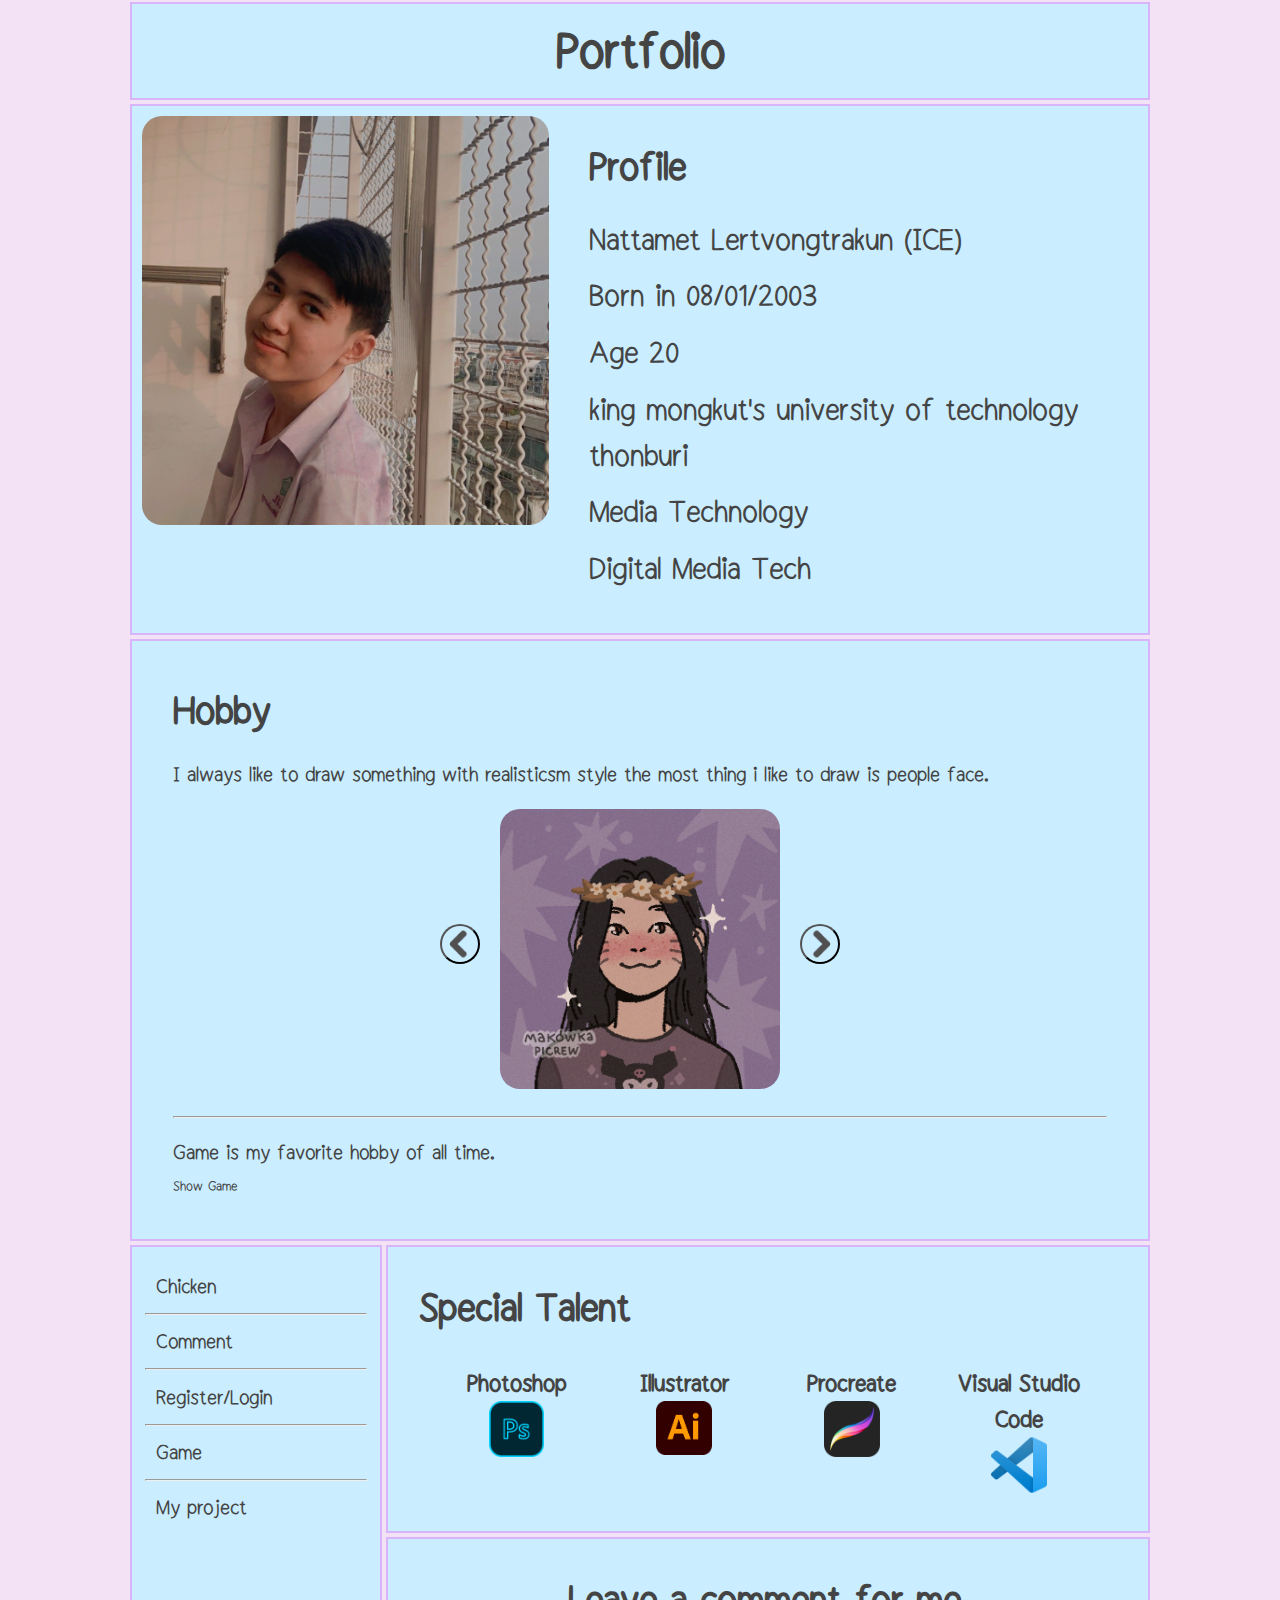
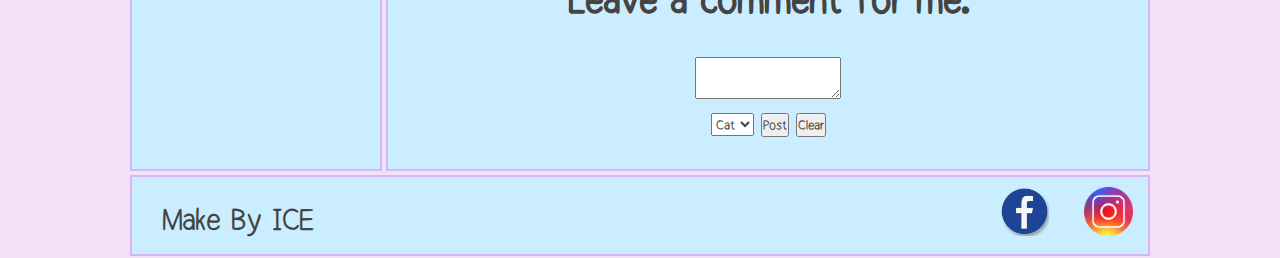
<file: index.html>
<!DOCTYPE html>
<html lang="en">

<head>
    <meta charset="UTF-8">
    <meta name="viewport" content="width=device-width, initial-scale=1.0">
    <link rel="stylesheet" href="decore.css">
    <script type="text/javascript" src="forPort.js"></script>
    <title>Document</title>
</head>

<!-- Ref ICON Facebook, IG, Photoshop, Illustrator 
https://www.flaticon.com/

Ref ICON GAME , Visual Studio
https://seeklogo.com/vector-logo/284923/dota-2 

Ref Procreate
https://commons.wikimedia.org/wiki/File:Procreate-icon.png 
-->


<body>
    <div class="grid-container">
        <div class="topper">
            <h1>Portfolio</h1>
        </div>

        <div class="main">
            <div class="aboutme">
                <img class="porfilepic" src="pic/profile.jpg" alt="">

                <section class="profile">
                    <h2>Profile</h2>
                    <li>Nattamet Lertvongtrakun (ICE)</li>
                    <li>Born in 08/01/2003</li>
                    <li>Age 20</li>
                    <li id="kmutt"><a href="https://www.kmutt.ac.th/">king mongkut's university of technology thonburi</a></li>
                    <li id="mdt"><a href="https://www.media.kmutt.ac.th/programs/media-technology/">Media Technology</a></li>
                    <li>Digital Media Tech</li>
                </section>
            </div>

            
        </div>

        <div class="hobby">
            <div class="whatido">
                <h2 id="hobby">Hobby</h2>
                <div id="inhobby">
                    <li>
                        I always like to draw something with realisticsm style the most thing i like to draw is people face.
                    </li>
                    <div id="drawexam">
                        <button id="arrLeft">
                            <img id="left" src="pic/arrow.png" alt="">
                        </button>
                        <div id="myDrawPicdiv">
                            <img id="myDrawPic" src="pic/ITsKhim.png" alt="">
                        </div>
                        <button id="arrRight">
                            <img id="right" src="pic/arrow.png" alt="">
                        </button>
                    </div>
                    <hr>
                    <li>
                        Game is my favorite hobby of all time.
                    </li>
                    <div id="gameexap">
                        <button onclick="gamebt()" id="showgame">Show Game</button>
                        <div id="layer"></div>
                    </div>
                </div>
            </div>
        </div>

        <div class="talent">
            <h2>Special Talent</h2>
            <div class="talentlist"> 
                <div class="ps">
                    <h3>Photoshop</h3>
                    <img src="pic/Ps.png" alt="">
                </div>

                <div class="ai">
                    <h3>Illustrator</h3>
                    <img src="pic/Ai.png" alt="">
                </div>

                <div class="pc">
                    <h3>Procreate</h3>
                    <img src="pic/Pc.png" alt="">
                </div>

                <div class="vs">
                    <h3>Visual Studio Code</h3>
                    <img src="pic/Vs.png" alt="">
                </div>
            </div>
        </div>

        <div class="linkassign">
            <div><a href="chicken/recipe.html">Chicken</a></div>
            <hr>
            <div><a href="comment/index.html">Comment</a></div>
            <hr>
            <div><a href="Register/register.html">Register/Login</a></div>
            <hr>
            <div><a href="game/index.html">Game</a></div>
            <hr>
            <div><a href="project.html">My project</a></div>
        </div>

        <div class="commentbox">
            <h2>Leave a comment for me.</h2>
            <div id="box">

            </div>

            <nav class="buton">
                <textarea name="text1" id="text1"></textarea>
                <nav id="comment">
                    <select name="charater" id="charater">
                        <option value="cat">Cat</option>
                        <option value="dog">Dog</option>
                    </select>
                    <button id="forcmt" type="button" onclick="postFunction()">Post</button>
                    <button id="forcmt" type="button" onclick="clearcmtFunction()">Clear</button>
                </nav>
            </nav>
        </div>

        <div class="footer">
            <div id="make">Make By ICE</div>
            <div id="contact">
                <li>
                    <a id="fb" href="https://www.facebook.com/profile.php?id=100011396587072"><img src="pic/facebook.png" alt=""></a> 
                </li>
                <li>
                    <a id="ig" href="https://www.instagram.com/luv3_ice/"><img src="pic/instagram.png" alt=""></a>
                </li>
            </div>
        </div>
    </div>
</body>

</html>
</file>
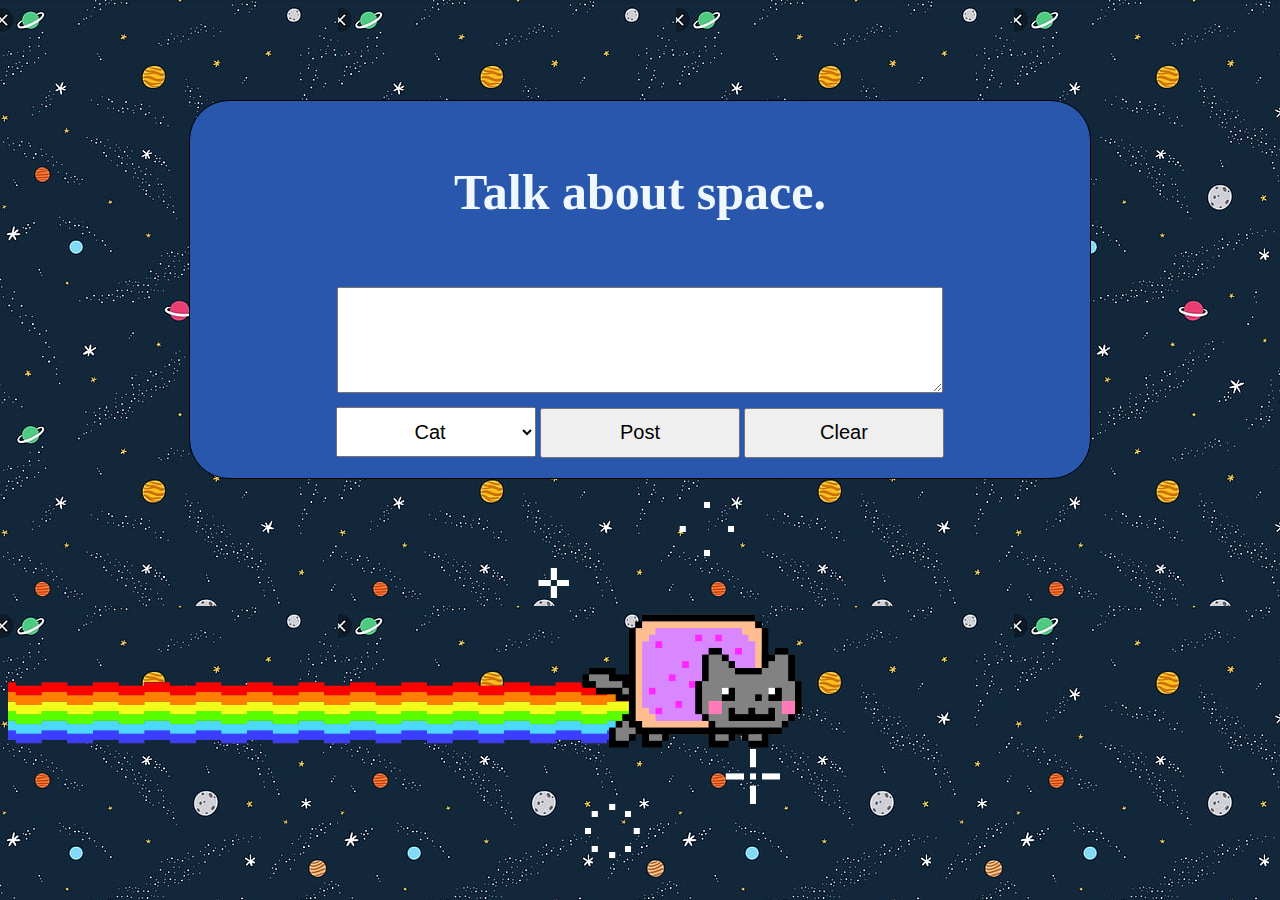
<file: comment/index.html>
<!DOCTYPE html>
<html>
<head>
	<meta charset='utf-8'>
	<meta http-equiv='X-UA-Compatible' content='IE=edge'>
	<title>Blogger</title>
	<meta name='viewport' content='width=device-width, initial-scale=1'>
	<link rel='stylesheet' type='text/css' media='screen' href='forass5.css'>
	<script src='forass5.js'></script>
</head>
<body>
	<main>
		<h2>Talk about space.</h2>
		<div id="box">
			
		</div>
		
		<nav class="buton">
			<textarea name="text1" id="text1"></textarea> 
			<nav>
			<select name="charater" id = "charater">
				<option value="cat">Cat</option>
				<option value="dog">Dog</option>
			</select>
			<button type="button" onclick="postFunction()">Post</button>
			<button type="button" onclick="clearFunction()">Clear</button>
			</nav>
		</nav>
	</main>
	<img id="nyan" src="pic/nyan-cat.gif" alt="Nyan cat all over">
	
</body>
</html>
</file>
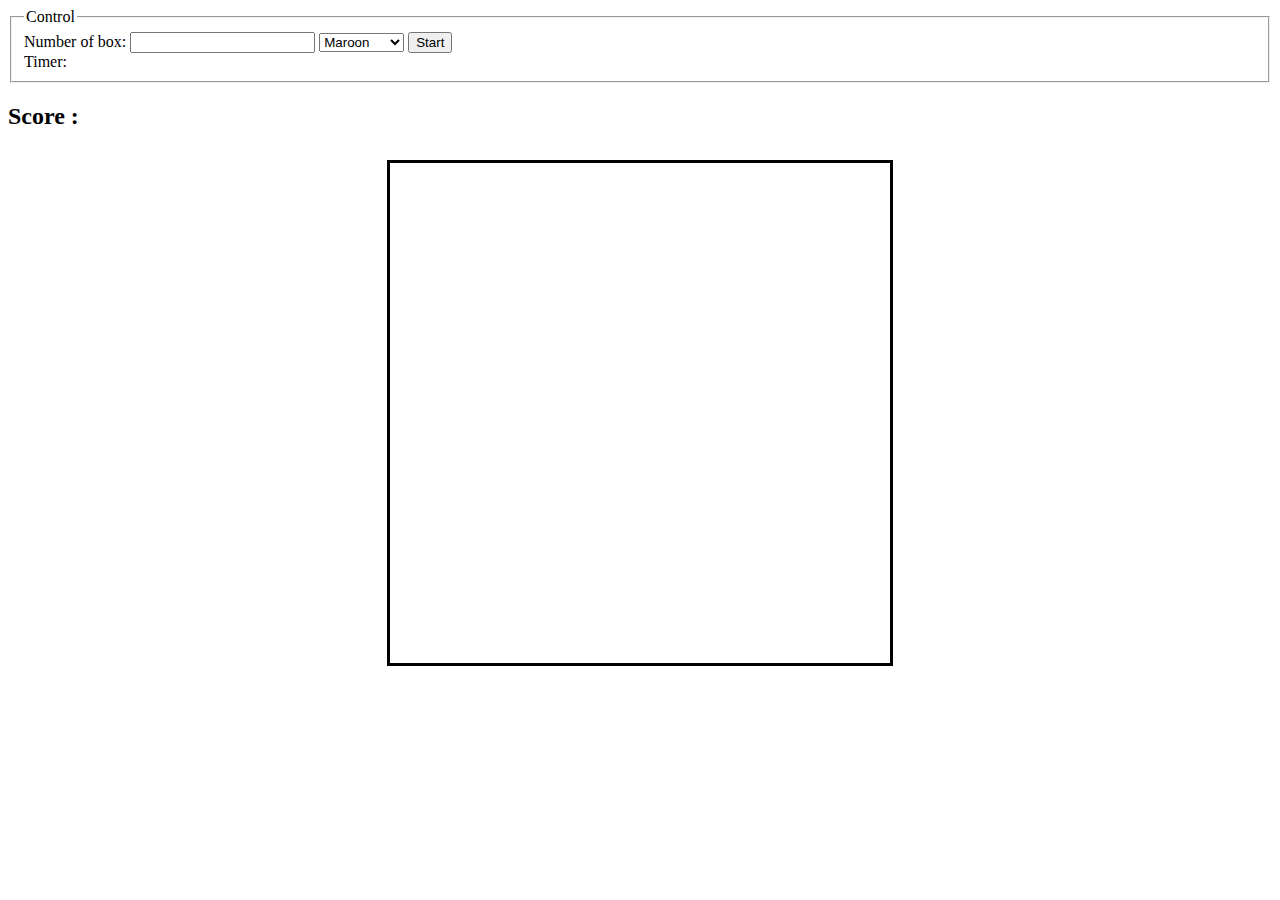
<file: game/index.html>
<!DOCTYPE html>
<html>
	<head>
		<meta charset="UTF-8">
		<title>Square game</title>
		<script type="text/javascript" src="game.js"></script>
		<link rel="stylesheet" type="text/css" href="game.css">
	</head>
	<body>
		<!-- these codes were adapted from https://courses.cs.washington.edu/courses/cse154/17sp/lecture/more-dom/code/squares.html  -->

		<fieldset>
			<legend>Control</legend>
			Number of box: 
			<input type="text" name="numbox" id="numbox">
			<select name="color" id = "color">
				<option value="maroon">Maroon</option>
				<option value="lightgreen">Lightgreen</option>
				<option value="magenta">Magenta</option>
			</select>
			<button id="start">Start</button>
			<div id="timerClock"> Timer:
				<div id="clock"></div>
			</div>
		</fieldset>

		
		<h2>Score :<h2 id="score"></h2></h2>
		
		<div id="container">
			<div id="layer"></div>
		</div>
	
	</body>
</html>
</file>
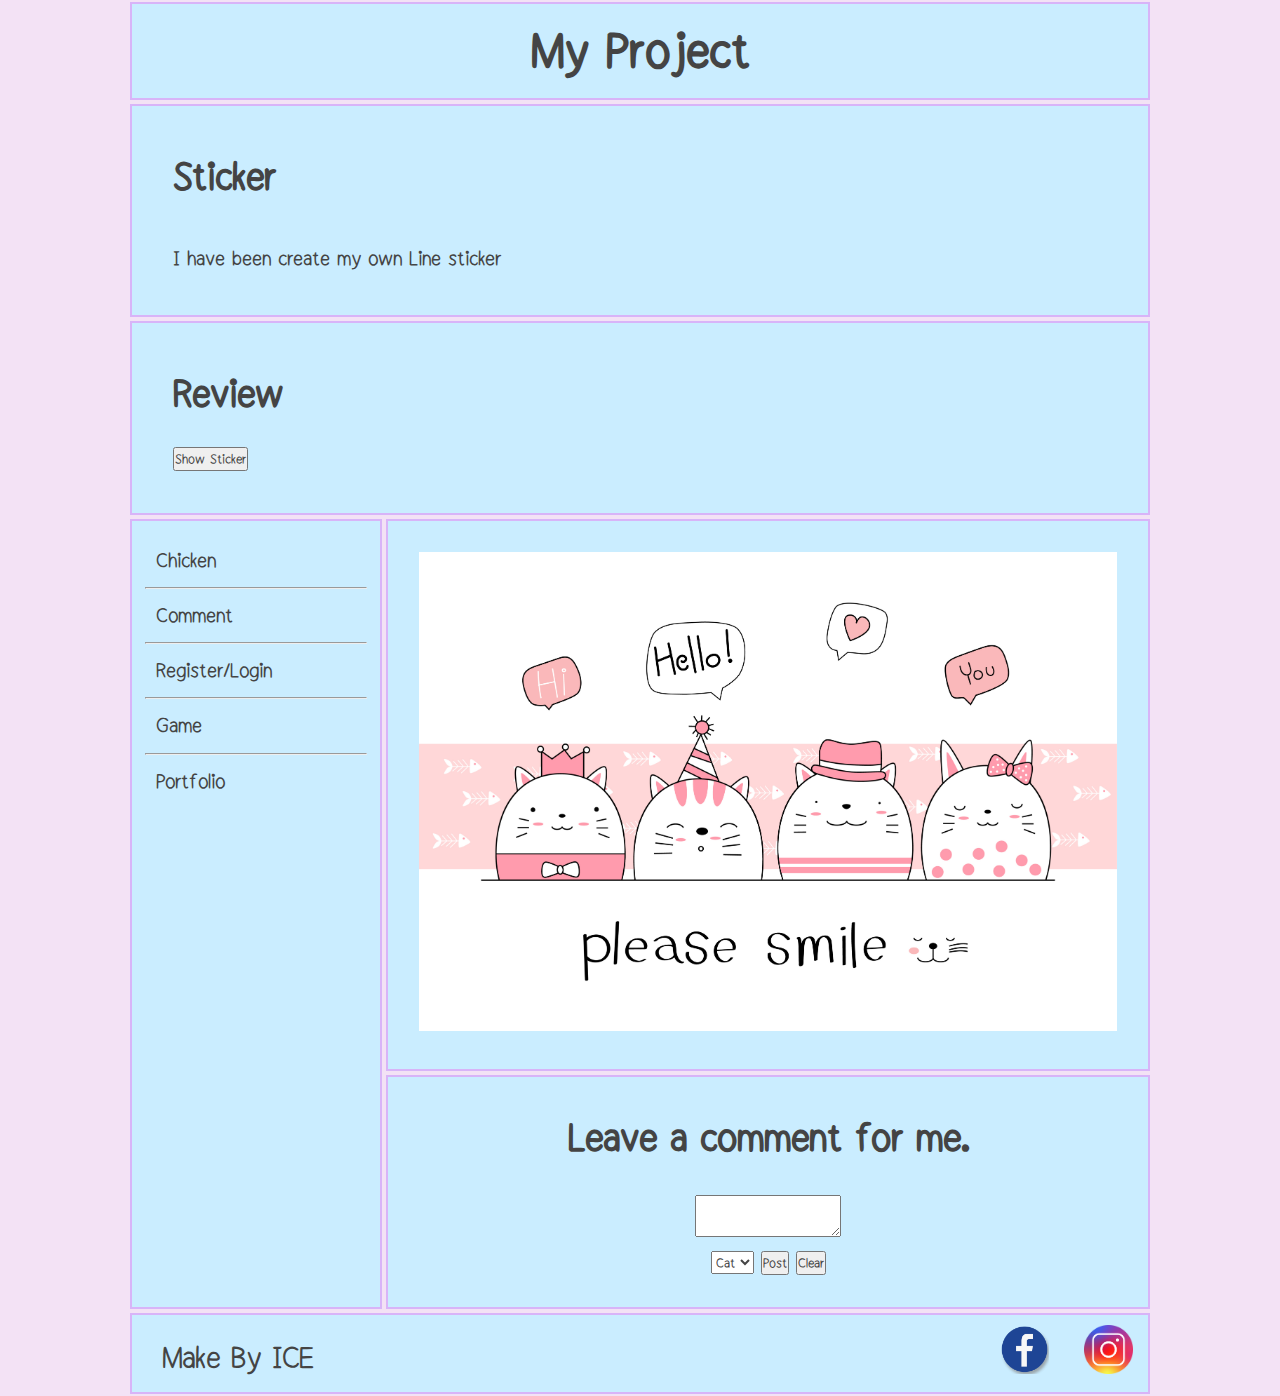
<file: project.html>
<!DOCTYPE html>
<html lang="en">
<head>
    <meta charset="UTF-8">
    <meta name="viewport" content="width=device-width, initial-scale=1.0">
    <link rel="stylesheet" href="decore.css">
    <script type="text/javascript" src="forProject.js"></script>
    <title>Document</title>
</head>
<!-- 
smile pic
https://www.vecteezy.com/vector-art/1957782-hand-drawn-style-cute-cat-cartoon-doodle-pastel-wallpaper
-->
<body>
    <div class="grid-container">
        <div class="topper">
            <h1>My Project</h1>
        </div>

        <div class="main">
            <div id="sticker">
                <h2>Sticker</h2>
                <div id="stkinfo">
                    <li>
                        I have been create my own Line sticker
                    </li>
                </div>
            </div>
        </div>

        <div class="hobby">
            <div class="whatido">
                <h2 id="hobby">Review</h2>
                <button onclick="getstk()" id="stkbt">
                    Show Sticker
                </button>
                <div id="stkshow">
                    
                </div>
            </div>
        </div>

        <div class="talent">
            <img id="smile" src="pic/smile.jpg" alt="">
        </div>

        <div class="linkassign">
            <div><a href="chicken/recipe.html">Chicken</a></div>
            <hr>
            <div><a href="comment/index.html">Comment</a></div>
            <hr>
            <div><a href="Register/register.html">Register/Login</a></div>
            <hr>
            <div><a href="game/index.html">Game</a></div>
            <hr>
            <div><a href="index.html">Portfolio</a></div>
        </div>

        <div class="commentbox">
            <h2>Leave a comment for me.</h2>
            <div id="box">

            </div>

            <nav class="buton">
                <textarea name="text1" id="text1"></textarea>
                <nav id="comment">
                    <select name="charater" id="charater">
                        <option value="cat">Cat</option>
                        <option value="dog">Dog</option>
                    </select>
                    <button id="forcmt" type="button" onclick="postFunction()">Post</button>
                    <button id="forcmt" type="button" onclick="clearcmtFunction()">Clear</button>
                </nav>
            </nav>
        </div>

        <div class="footer">
            <div id="make">Make By ICE</div>
            <div id="contact">
                <li>
                    <a id="fb" href="https://www.facebook.com/profile.php?id=100011396587072"><img src="pic/facebook.png" alt=""></a> 
                </li>
                <li>
                    <a id="ig" href="https://www.instagram.com/luv3_ice/"><img src="pic/instagram.png" alt=""></a>
                </li>
            </div>
        </div>
    </div>
</body>
</html>
</file>
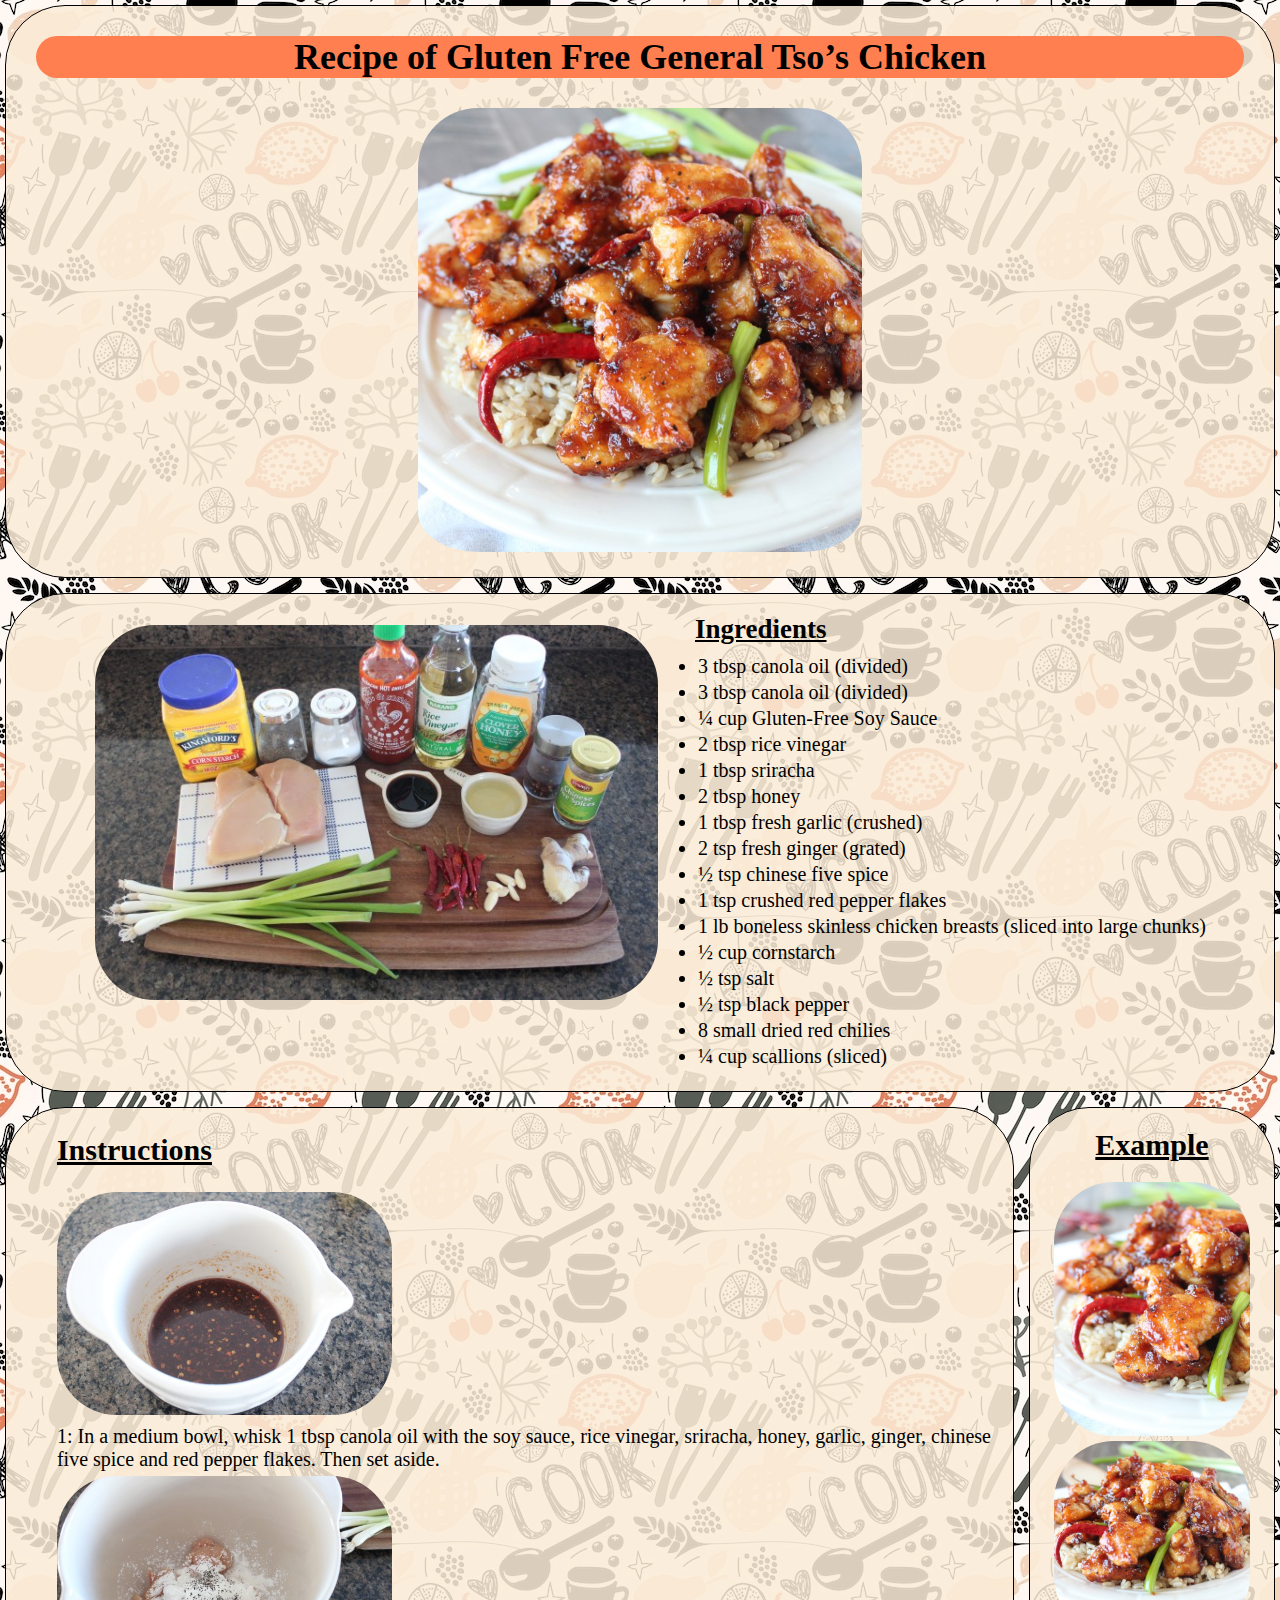
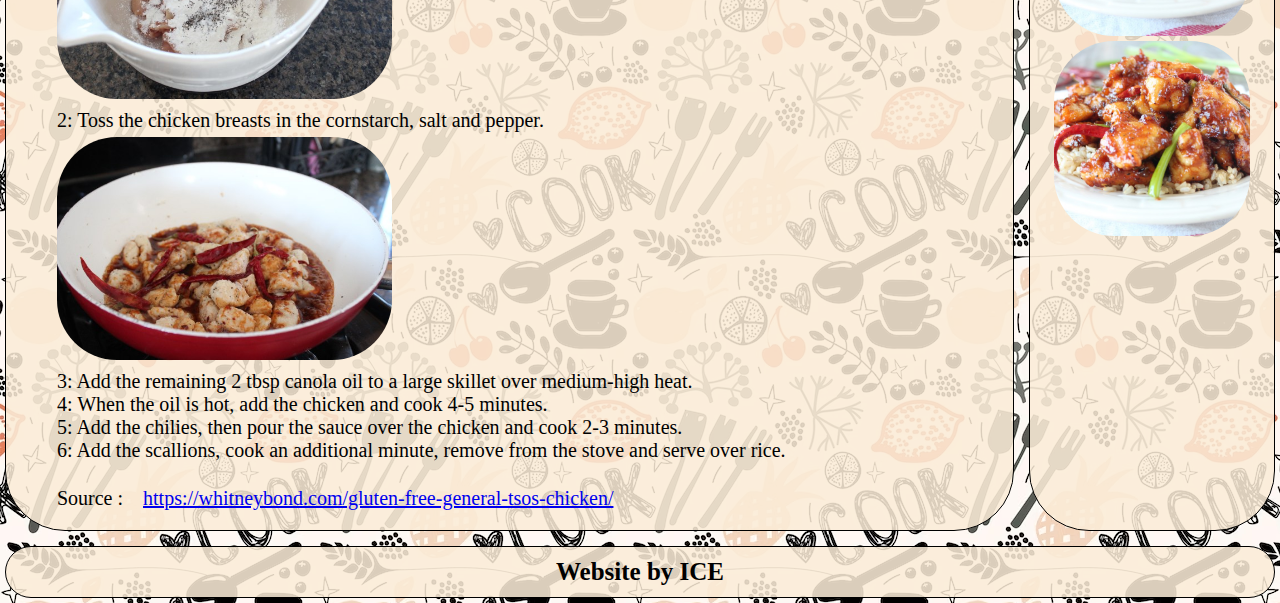
<file: chicken/recipe.html>
<!DOCTYPE html>
<html>
<head>
	<meta charset='utf-8'>
	<meta http-equiv='X-UA-Compatible' content='IE=edge'>
	<title>Gluten Free General Tso’s Chicken</title>
	<meta name='viewport' content='width=device-width, initial-scale=1'>
	<link rel='stylesheet' type='text/css' media='screen' href='main.css'>
</head>
<body>
	<div class="grid-container">
		<!-- topper -->
        <div id="topper">
			<h1>
				Recipe of Gluten Free General Tso’s Chicken
			</h1>
			<img src="pic/chicken-8.jpg" alt="">
		</div>

		<!-- ingr -->
        <div id="ingrlist">
			<p>
				<img src="pic/chicken-1.jpg" alt="">
			</p>
			<section>
				<h2>Ingredients</h2>
				<li>3 tbsp canola oil (divided)</li>
				<li>3 tbsp canola oil (divided)</li>
				<li>¼ cup Gluten-Free Soy Sauce</li>
				<li>2 tbsp rice vinegar</li>
				<li>1 tbsp sriracha</li>
				<li>2 tbsp honey</li>
				<li>1 tbsp fresh garlic (crushed)</li>
				<li>2 tsp fresh ginger (grated)</li>
				<li>½ tsp chinese five spice</li>
				<li>1 tsp crushed red pepper flakes</li>
				<li>1 lb boneless skinless chicken breasts (sliced into large chunks)</li>
				<li>½ cup cornstarch</li>
				<li>½ tsp salt</li>
				<li>½ tsp black pepper</li>
				<li>8 small dried red chilies</li>
				<li>¼ cup scallions (sliced)</li>
			</section>
		</div>

		<!-- cook -->
        <div id="cook">
			<h2>Instructions</h2>
			<p class="cook1">
				<img src="pic/chicken-2.jpg" alt="">
				<nav>
					1: In a medium bowl, whisk 1 tbsp canola oil with the soy sauce, rice vinegar, sriracha, honey, garlic, ginger, chinese five spice and red pepper flakes. Then set aside.
				</nav>
			</p>
			<p class="cook2">
				<img src="pic/chicken-3.jpg" alt="">
				<nav>2: Toss the chicken breasts in the cornstarch, salt and pepper.</nav>
			</p>
			<p class="cook3">
				<img src="pic/chicken-4.jpg" alt="">
				<nav>3: Add the remaining 2 tbsp canola oil to a large skillet over medium-high heat. <br>
					4: When the oil is hot, add the chicken and cook 4-5 minutes. <br>
					5: Add the chilies, then pour the sauce over the chicken and cook 2-3 minutes. <br>
					6: Add the scallions, cook an additional minute, remove from the stove and serve over rice.
				</nav>
			</p>
			<p class="linkto">
				Source :<a href="https://whitneybond.com/gluten-free-general-tsos-chicken/">https://whitneybond.com/gluten-free-general-tsos-chicken/</a>
			</p>
		</div>
		<!-- right -->
		<div id="right">
			<h2>Example</h2>
			<img src="pic/chicken-6.jpg" alt="">
			<img src="pic/chicken-5.jpg" alt="">
			<img src="pic/chicken-7.jpg" alt="">
		</div>

		<!-- foot -->
        <div id="footer">
			<h3>Website by ICE </h3>
		</div>

	</div>
</body>
</html>
</file>
<file: decore.css>
*{
    margin: 0;
    padding: 0;
    font-family: 'GrammaBold', sans-serif;
    /* font-family: system-ui, -apple-system, BlinkMacSystemFont, 'Segoe UI', Roboto, Oxygen, Ubuntu, Cantarell, 'Open Sans', 'Helvetica Neue', sans-serif; */
    list-style: none;
    text-decoration: none;
    color: #444444;
}

@font-face {
    font-family: 'GrammaBold';
    src: url('font/GrammaBold.ttf') format('truetype'); 
}


h1{
    font-size: 48px;
    margin: 1%;
}

body{
    background-color: #f3e2f5;
}

/*Main profile*/
.aboutme{
    display: flex;
}

.porfilepic{
    margin: 1%;
    width: 40%;
    height: 40%;
    border-radius: 20px;
    transform: scale(1);
    transition: all 0.6s;
}

.porfilepic:hover{
    transform: scale(1.2);
    transition: all 0.6s;
    border-radius: 0px;
}

.profile{
    width: 60%;
    margin: 3%;
}

.profile > li{
    font-size: 30px;
    margin-bottom: 2%;
}

h2{
    font-size: 38px;
    margin-bottom: 4%;
}


#kmutt :hover{
    color: #D8B4F8;
}

#mdt :hover{
    color: #D8B4F8;
}
/*Main profile*/

/*Hobby*/
#hobby{
    margin-bottom: 2%;
}

.whatido{
    margin: 4%;
}

#drawexam{
    display: flex;
    align-items: center; 
    justify-content: center;
    margin-bottom: 2%;
}

#myDrawPicdiv{
    width: 30%;
    margin-top: 2%;
}
#myDrawPicdiv > img{
    width: 100%;
    border-radius: 20px;
    transform: scale(1);
    transition: all 0.6s;
}

#myDrawPicdiv :hover{
    transform: scale(1.2);
    transition: all 0.6s;
    border-radius: 0px;
}

#drawexam > button{
    background: none;
    width: 40px;
    height: 40px;
    border-radius: 50%;
    margin: 0px 20px 0px 20px;
}

button > img{
    width: 100%;
}

#left{
    transform: rotate(180deg);
}

#arrLeft:hover{
    box-shadow: 0px 0px 10px 10px rgba(44, 44, 44, 0.342);
}

#arrRight:hover{
    box-shadow: 0px 0px 10px 10px rgba(44, 44, 44, 0.342);
}

#inhobby > hr{
    margin-bottom: 2%;
}

#layer{
    justify-content: space-between;
    display: flex;
}

#layer > div{
    width: 14%;
}

#layer img {
    width: 100%;
}

#showgame{
    border: none;
    background: none;
}

#showgame:hover{
    color: #D8B4F8;
}
/*Hobby*/

/*talent*/
.talentlist{
    display: flex;
    justify-content: space-evenly;
}

.talentlist > div{
    text-align: center;
    width: 20%;
}

.ps img{
    width: 40%;
}

.ai img{
    width: 40%;
}

.pc img{
    width: 40%;
}

.vs img{
    width: 40%;
}
/*talent*/

/*link*/
.linkassign > div{
    padding: 5%;
}

.linkassign :hover{
    background-color: #D8B4F8;
}
/*link*/

/*comment section*/
#box{
    text-align: left;
    justify-content: left;
}

#box > h3{
    margin-bottom: 15px;
}

.chapic{
    width: 8%;
}

.align{
    display: flex;
    width: 90%;
    align-items: start; 
}

.cmttext{
    margin-left: 5%;
    width: 80%;
    white-space: pre-line;
    word-wrap: break-word;
    box-sizing: border-box;
}
/*comment section*/

/*Footer*/
#make{
    width: 50%;
    margin: 2% 0px 0px 3%;
    font-size: 30px;
}

#contact{
    width:50%;
    list-style: none;   
    display: flex;
    justify-content: right;
}

#contact>li:hover{
    transform: scale(1.2);
    transition: all 0.6s;
}

#contact li {
    width: 10%;
    text-align: right;
    margin: 2% 3% 2% 4%;
    border-radius: 50px;
    transform: scale(1);
    transition: all 0.6s;
}

#fb img{
    width: 100%;
}
#ig img{
    width: 100%;
}
/*Footer*/

/*jorrrrrrrrrrrrrrrrrrrrrrrrrrrr*/
.grid-container {
	display: grid;
    grid-template-columns: 25% auto 20%;
    grid-template-rows: auto auto auto auto;
    /* grid-gap: 5px; */
	background: none;
    width: 80%;
    margin: auto; 
}

.grid-container > div{
    font-size: 20px;
	background-color: #CAEDFF;
    border: 2px solid #D8B4F8;
	margin: 2px;
}

.topper{
	grid-column: 1 / span 3;
	text-align: center;
}

.main{
	grid-column: 1 / span 3;
	text-align: left;
}

.hobby{
    grid-column:1 / span 3;
}

.talent{
    grid-column: 2 / span 2;
    padding: 4%;
}

.linkassign{
	grid-column: 1 / span 1;
	text-align: left;
    grid-row: 4 /span 2;
    padding: 5%;
}

.commentbox{
	grid-column: 2 / span 2;
	text-align: center;
    padding: 4%;
}

.footer{
	grid-column: 1 / span 3;
    display: flex;
    justify-content: space-between;
}

@media only screen and (max-width: 768px) {
    .grid-container{
        display: grid;
        grid-template-columns: 25% auto 20%;
        grid-template-rows: auto auto auto auto;
        /* grid-gap: 5px; */
        background: none;
        width: 80%;
        margin: auto; 
    }

    .grid-container > div{
        font-size: 20px;
        background-color: #CAEDFF;
        border: 2px solid #D8B4F8;
        margin: 2px;
    }

    .topper{
        grid-column: 1 / span 3;
        text-align: center;
    }

    .main{
        grid-column: 1 / span 3;
        text-align: left;
    }

    .hobby{
        grid-column:1 / span 3;
    }

    .talent{
        grid-column: 2 / span 2;
        padding: 4%;
    }

    .linkassign{
        grid-column: 1 / span 1;
        text-align: left;
        grid-row: 4 /span 2;
        padding: 5%;
    }

    .commentbox{
        grid-column: 2 / span 2;
        text-align: center;
        padding: 4%;
    }

    .footer{
        grid-column: 1 / span 3;
        display: flex;
        justify-content: space-between;
    }

	h1{
		background-color: coral;
		margin: 30px;
		border-radius: 60px;
		font-size: 24px;
	}

	#cook nav{
		font-size: 17px;
		margin-top: 5px;
		margin-bottom: 5px;
	}

	#ingrlist li{
		margin: 3px;
		font-size: 17px;
	}
    h1{
        /* font-size: 48px; */
        background: none;
        margin: 1%;
    }
    h2{
        font-size: 27px;
        margin-bottom: 4%;
    }
    .porfilepic{
        margin: 1%;
        width: 40%;
        height: 40%;
    }
    .profile > li{
        font-size: 18px;
        margin-bottom: 2%;
    }
    h3{
        font-size: 16px;
    }
    #contact li{
        width: 20%;
    }
}

@media only screen and (max-width: 480px) {
	.grid-container {
        display: grid;
        grid-template-columns: 100%;
        grid-template-rows: auto;
        /* grid-gap: 5px; */
        background: none;
        width: 100%;
    }
    
    .grid-container > div{
        font-size: 20px;
        background-color: #CAEDFF;
        border: 2px solid #D8B4F8;
        margin: 2px;
    }
    
    .topper{
        grid-column: 1 / span 1;
        text-align: center;
    }
    
    .main{
        grid-column: 1 / span 1;
        text-align: left;
    }
    
    .hobby{
        grid-column:1 / span 1;
    }
    
    .talent{
        grid-column: 1 / span 1;
        padding: 4%;
    }
    
    .linkassign{
        grid-column: 1 / span 1;
        text-align: left;
        padding: 5%;
    }
    
    .commentbox{
        grid-column: 1 / span 1;
        text-align: center;
        padding: 4%;
    }
    
    .footer{
        grid-column: 1 / span 1;
        display: flex;
        justify-content: space-between;
    }

	h1{
		background-color: coral;
		margin: 30px;
		border-radius: 60px;
		font-size: 24px;
	}

	#cook nav{
		font-size: 17px;
		margin-top: 5px;
		margin-bottom: 5px;
	}

	#ingrlist li{
		margin: 3px;
		font-size: 17px;
	}
    h1{
        /* font-size: 48px; */
        background: none;
        margin: 1%;
    }
    h2{
        /* font-size: 38px; */
        margin-bottom: 4%;
    }
    .porfilepic{
        margin: 1%;
        width: 40%;
        height: 40%;
    }
    .profile > li{
        font-size: 18px;
        margin-bottom: 2%;
    }
    h3{
        font-size: 16px;
    }
    #contact li{
        width: 20%;
    }
}

/*Project*/
#stkshow img{
    width: 20%;
    margin: 2%;
}

#smile{
    width: 100%;
}

#sticker{
    margin: 4%;
}
</file>
<file: comment/forass5.css>
body{
    background-image: url(pic/space.jpg);
    margin-top: 100px;
}

.align{
    display: flex;
    align-items: center; 
}

main{
    width: 900px;
    margin-top: 100px;
    margin: auto;
    padding-top: 20px;
    border-radius: 40px;
    border: solid black 1px;
    background-color: rgb(40, 87, 173);
}

h3{
    font-size: 35px;
}

h2{
    font-size: 50px;
    color: aliceblue;
    text-align: center;
}

select{
    text-align: center;
    width: 200px; 
    height: 50px; 
    font-size: 20px;
}

button{
    width: 200px; 
    height: 50px; 
    font-size: 20px;
}

#box{
    margin: 15px;
    color: aliceblue;
    text-align: left;
    padding-left: 60px;
    vertical-align: baseline;
}

textarea{
    margin-top: 10px;
    width: 600px;
    height: 100px;
    font-size: 25px;
}

nav{
    text-align: center;
    margin-bottom: 20px;
    margin-top: 10px;
}

#nyan{
    width: 70%;
    text-align: left;
}

.chapic{
    width: 10%;
    text-align: left;
}

hr{
    width: 80%;
}

p{
    font-size: 25px;
    width: 640px;
    padding-left: 3%;
}

div {
    white-space: pre-line;
    word-wrap: break-word;
    box-sizing: border-box;
    display: grid;
}
</file>
<file: game/game.css>
#container {
	margin-top: 30px;
    display: flex;
    justify-content: space-around;
}

#layer {
    position: relative;
    width: 500px;
    height: 500px;
    
    border: 3px solid black;
}

.square {
    position: absolute;
    width: 25px;
    height: 25px;
    border: 3px solid black;
}

.maroon{
    background-color: maroon; 
}
.lightgreen{
    background-color: lightgreen; 
}

.magenta{
    background-color: magenta; 
}
</file>
<file: chicken/main.css>
/* decor */
*{
    margin: 0;
    padding: 0;
    box-sizing: border-box;
}

body{
	background-image: url(pic/cook.png);
}

h1{
	background-color: coral;
	margin: 30px;
	border-radius: 60px;
	font-size: 36px;
}

#topper{
    justify-content: center;
    text-align: center;
}

#topper img{
	padding-bottom: 20px;
    width: 35%;
    border-radius: 60px;
}

#topper img:hover{
    transform: scale(1.3);
    transition: all 0.5s;
    border-radius: 0px;
}

#ingrlist{
    display: flex;
	padding-left: 5%;
}

#ingrlist h2{
	padding-top: 20px;
    text-align: left;
    text-decoration: underline;
    margin-bottom: 10px;
}

#ingrlist img{
    width: 90%;
    margin-left: 25px;
    margin-top: 5%;
    border-radius: 60px;
}

#ingrlist img:hover{
    transform: scale(1.3);
    transition: all 0.5s;
    border-radius: 0px;
}

#ingrlist section{
    font-size: 18px;
	padding-bottom: 20px;
}

#ingrlist li{
    margin: 3px;
	font-size: 20px;
}

#cook{
	padding-left: 20px;
	padding-left: 5%;
}

#cook h2{
    text-decoration: underline;
    text-align: left;
    margin-top: 25px;
    margin-bottom: 25px;
}

#cook a{
    font-size: 20px;
    padding: 20px;
}

#cook img{
    width: 35%;
    height: 100%;
    border-radius: 60px;
}

#cook img:hover{
    transform: scale(1.3);
    transition: all 0.5s;
    border-radius: 0px;
}

#right h2{
	text-decoration: underline;
    padding-top: 20px;
    padding-bottom: 20px;
}

#right img{
    width: 80%;
    border-radius: 60px;
}

#right img:hover{
    transform: scale(1.3);
    transition: all 0.5s;
    border-radius: 0px;
}

#cook nav{
    font-size: 20px;
    margin-top: 5px;
    margin-bottom: 5px;
}

.linkto{
    padding-top: 20px;
    padding-bottom: 20px;
}

#footer h3{
    font-size: 25px;
    padding-top: 11px;
	text-align: center;
	height: 50px;
}

/* jorrrrrrrrrrrrrr */
.grid-container {
	display: grid;
    grid-template-columns: 20% auto 20%;
    grid-template-rows: auto auto auto auto;
    grid-gap: 5px;
	background: none;
}

.grid-container > div{
    border: 1px solid black;
    font-size: 20px;
	background-color: rgba(250, 235, 215, 0.87);
	border-radius: 60px;
	margin: 5px;
}

#topper{
	grid-column: 1 / span 3;
	text-align: center;
}

#ingrlist{
	grid-column: 1 / span 3;
	text-align: left;
}

#right{
	grid-column: 3 / span 1;
	text-align: center;
}

#cook{
	grid-column: 1 / span 2;
	text-align: left;
}

#footer{
	grid-column: 1 / span 3;
}

@media only screen and (max-width: 768px) {
	.grid-container {
		display: grid;
		grid-template-columns: 20% auto 20%;
		grid-template-rows: auto auto auto auto;
		grid-gap: 5px;
		background: none;
	}
	
	.grid-container > div{
		font-size: 17px;
		background-color: rgba(250, 235, 215, 0.87);
		border-radius: 60px;
		margin: 5px;
	}
	
	#topper{
		grid-column: 1 / span 3;
		text-align: center;
	}
	
	#ingrlist{
		grid-column: 1 / span 3;
		text-align: left;
	}
	
	#right{
		grid-column: 3 / span 1;
	}
	
	#cook{
		grid-column: 1 / span 2;
		text-align: left;
	}
	
	#footer{
		grid-column: 1 / span 3;
	}

	h2{
		font-size: 16px;
	}
}

@media only screen and (max-width: 480px) {
	.grid-container {
		display: grid;
		grid-template-columns: 20% auto 20%;
		grid-template-rows: auto auto auto auto;
		grid-gap: 5px;
		background: none;
	}
	
	.grid-container > div{
		border: 1px solid black;
		font-size: 20px;
		background-color: rgba(250, 235, 215, 0.87);
		border-radius: 60px;
		margin: 5px;
	}
	
	#topper{
		grid-column: 1 / span 3;
		text-align: center;
	}
	
	#ingrlist{
		grid-column: 1 / span 3;
		text-align: left;
		padding-left: 0px;
	}

	#ingrlist img{
		margin-top: 2%;
		margin-left: 2%;
	}
	
	#right{
		grid-column: 1 / span 3;
	}
	
	#cook{
		grid-column: 1 / span 3;
		text-align: left;
	}
	
	#footer{
		grid-column: 1 / span 3;
	}

	h1{
		background-color: coral;
		margin: 30px;
		border-radius: 60px;
		font-size: 24px;
	}

	#cook nav{
		font-size: 17px;
		margin-top: 5px;
		margin-bottom: 5px;
	}

	#ingrlist li{
		margin: 3px;
		font-size: 17px;
	}
}
</file>
